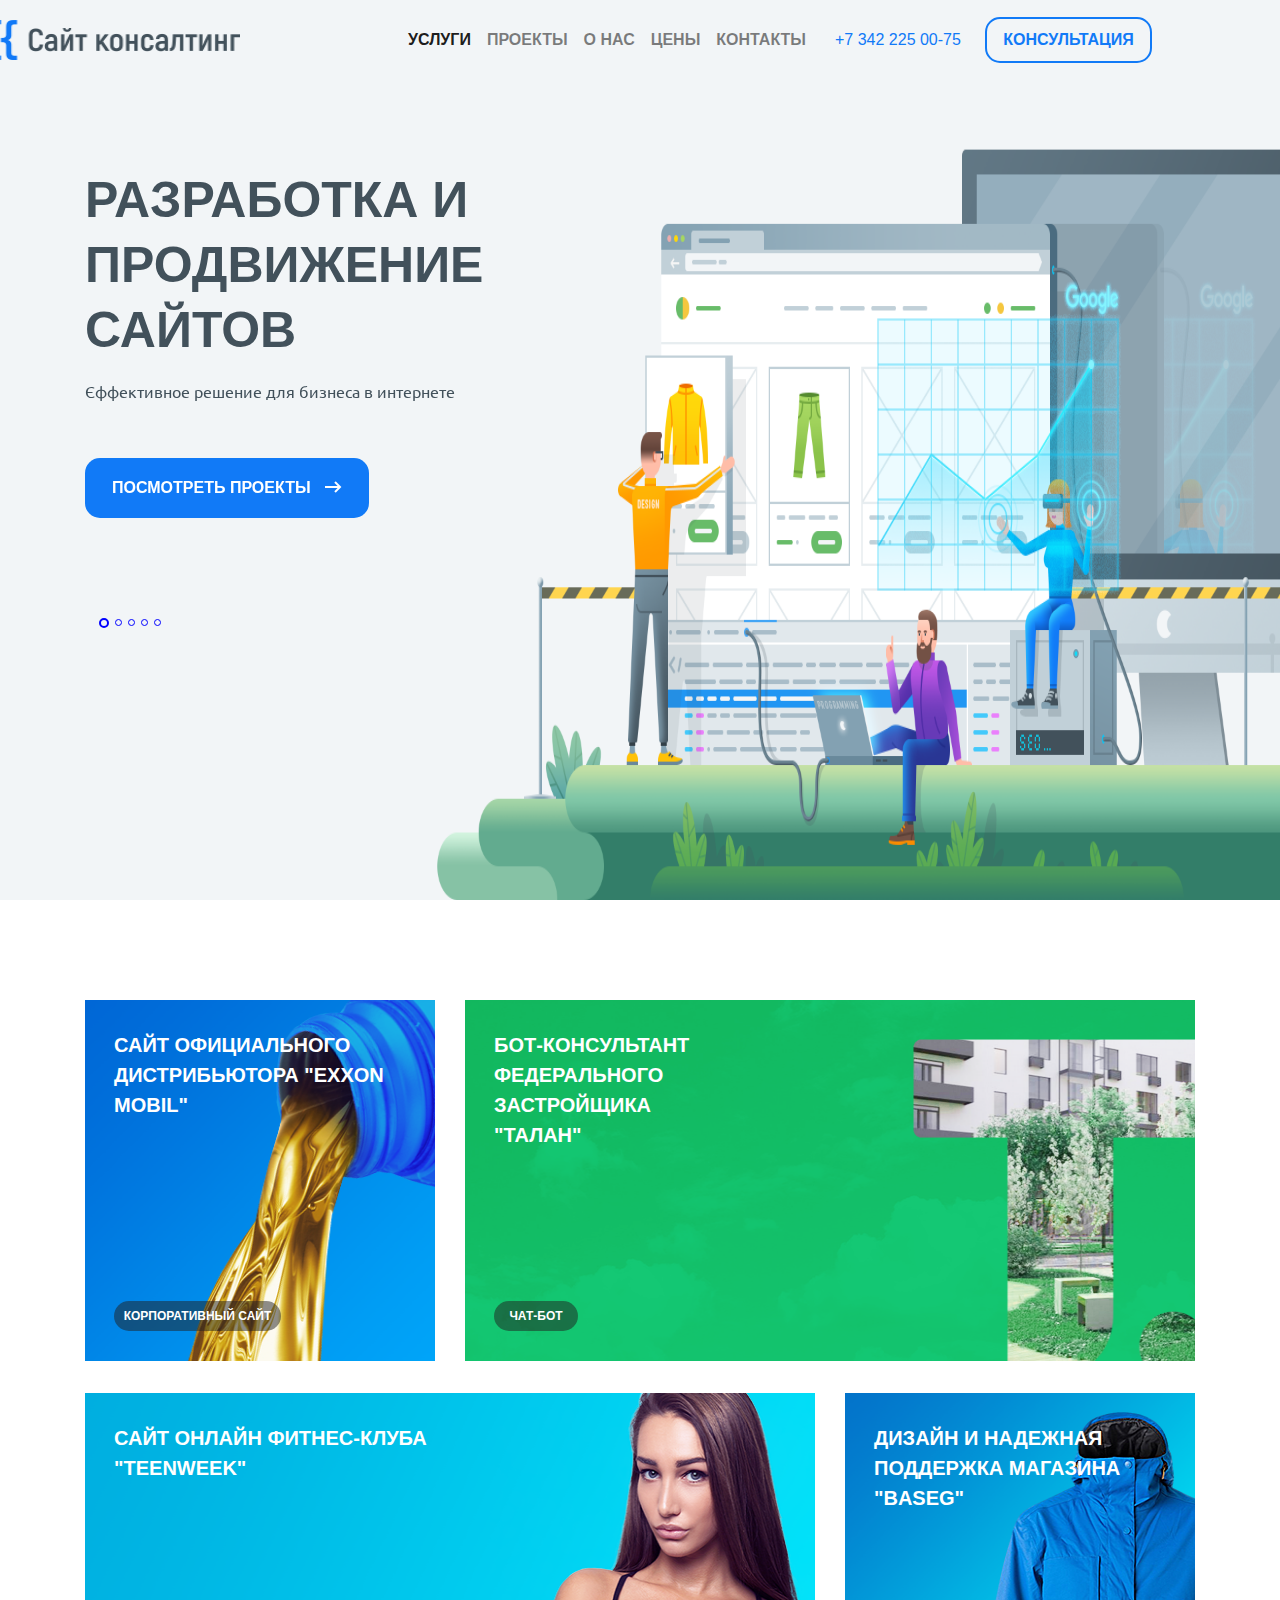
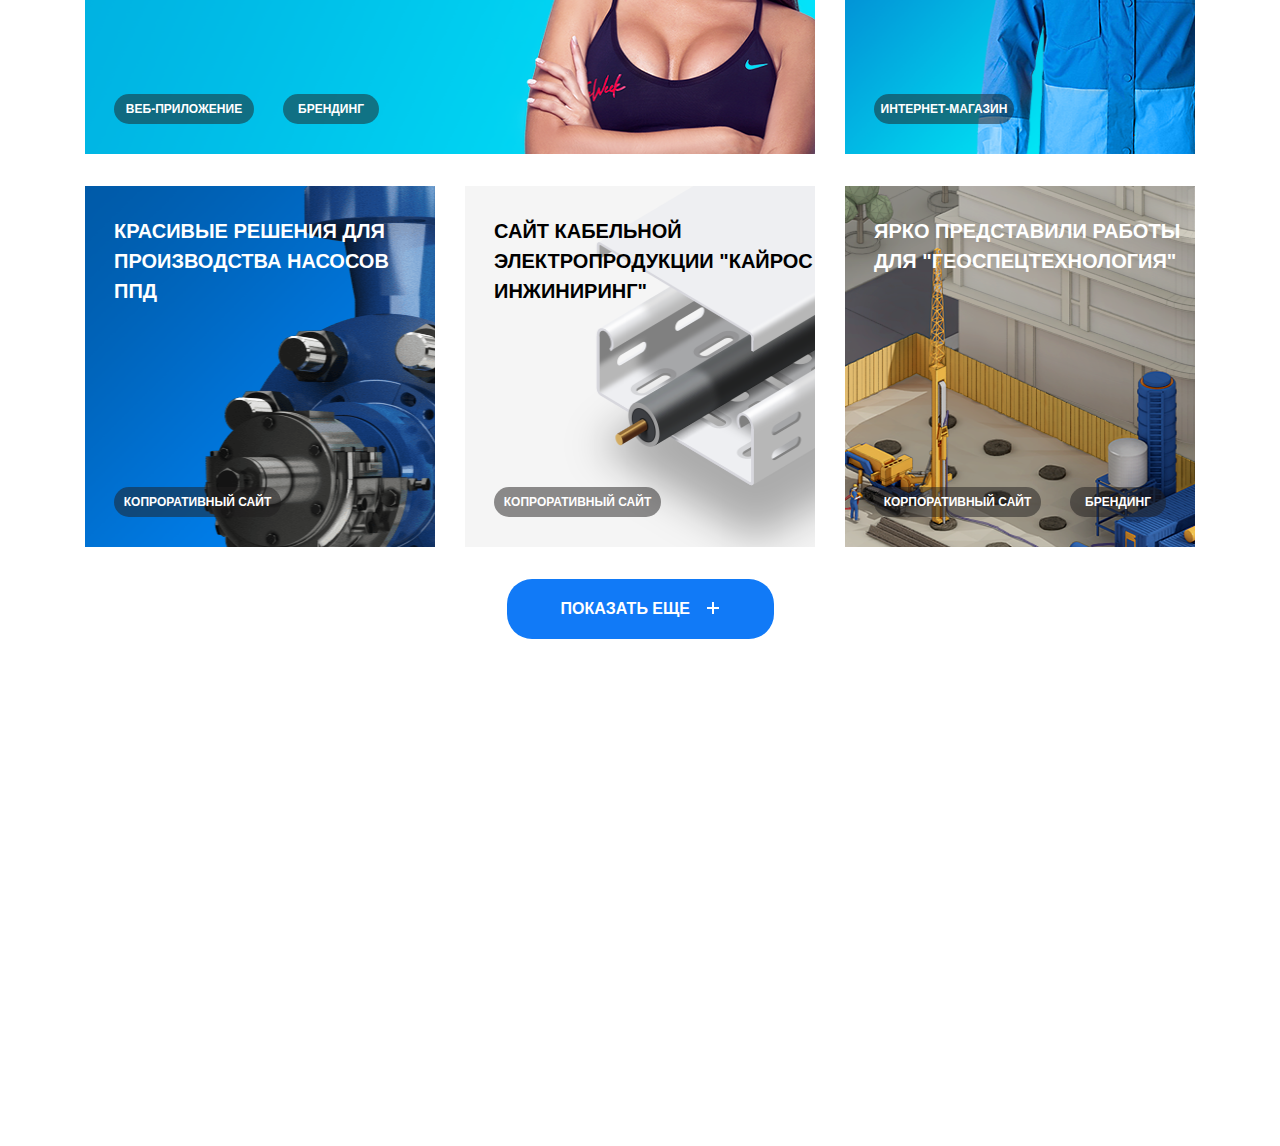
<file: Consulting/index.html>
<!doctype html>
<html lang="en">
<head>
    <meta charset="UTF-8">
    <meta name="viewport"
          content="width=device-width, user-scalable=no, initial-scale=1.0, maximum-scale=1.0, minimum-scale=1.0">
    <meta http-equiv="X-UA-Compatible" content="ie=edge">

    <link rel="stylesheet" href="css/bootstrap.min.css">
    <link href="https://fonts.googleapis.com/css?family=Ubuntu" rel="stylesheet">

    <link rel="stylesheet" href="css/main.css">
    <title>Document</title>
</head>
<body>
    <div class="header">
        <div class="container">
            <div class="row d-flex align-items-center firstly">
                    <img class="logo col-lg-3 " src="img/logo.png" alt="Logo">
                    <nav class="navbar navbar-expand-lg navbar-light col-lg-5 ml-auto">
                        <button class="navbar-toggler" type="button" data-toggle="collapse" data-target="#navbarSupportedContent" aria-controls="navbarSupportedContent" aria-expanded="false" aria-label="Toggle navigation">
                            <span class="navbar-toggler-icon"></span>
                        </button>
                        <div class="collapse navbar-collapse justify-content-end" id="navbarSupportedContent">
                            <ul class="navbar-nav">
                                <li class="nav-item active">
                                    <a href="#" class="nav-link">Услуги</a>
                                </li>
                                <li class="nav-item">
                                    <a href="#" class="nav-link">Проекты</a>
                                </li>
                                <li class="nav-item">
                                    <a href="#" class="nav-link">О нас</a>
                                </li>
                                <li class="nav-item">
                                    <a href="#" class="nav-link">Цены</a>
                                </li>
                                <li class="nav-item">
                                    <a href="#" class="nav-link">Контакты</a>
                                </li>
                            </ul>
                        </div>
                    </nav>
                    <p class="number col-lg-2">+7 342 225 00-75</p>
                    <div class="col-lg-2">
                            <button type="submit" class="button-one" data-toggle="modal" data-target="#exampleModal">Консультация</button>
                        <div class="modal fade" id="exampleModal" tabindex="-1" role="dialog" aria-labelledby="exampleModal" aria-hidden="true">
                            <div class="modal-dialog modal-dialog-centered" role="document">
                                <div class="modal-content">
                                    <div class="modal-header">
                                        <h5 class="modal-title" id="#exampleModalLable">Консультация</h5>
                                        <button class="close" type="button" data-dismiss="modal" aria-label="Close">
                                            <span aria-hidden="true">&times;</span>
                                        </button>
                                    </div>
                                    <div class="modal-body">
                                        <div class="container-fluid">
                                            <form>
                                                <div class="form-group">
                                                    <label for="exampleInputEmail">Email address</label>
                                                    <input type="email" class="form-control" id="exampleInputEmail" aria-describedby="emailHelp" placeholder="Enter email" required>
                                                    <small class="form-text text-muted" id="emailHelp">We'll never share your email with anyone else.</small>
                                                </div>
                                                <div class="form-group">
                                                    <div class="form-group">
                                                        <label for="exampleInputPassword">Enter your password</label>
                                                        <input type="password" class="form-control" id="exampleInputPassword" aria-describedby="passHelp" placeholder="Password" required>
                                                        <small class="form-text text-muted" id="passHelp">Пароль должен содержать 6 символов</small>
                                                    </div>
                                                </div>
                                                <div class="form-group form-check">
                                                    <input type="checkbox" class="form-check-input" id="exampleCheck">
                                                    <label for="exampleCheck" class="form-check-label">Запомнить меня</label>
                                                </div>
                                                <button class="btn btn-primary" type="submit">Submit</button>
                                            </form>
                                        </div>
                                    </div>

                                </div>
                            </div>
                        </div>
                    </div>
            </div>
        </div>
        <div class="container">
            <div class="row d-flex">
                <div class="col-lg-6 slider">
                    <div id="carouselExampleIndicators" class="carousel slide" data-ride="carousel">
                        <ol class="carousel-indicators switch">
                            <li data-target="#carouselExampleIndicators" data-slide-to="0" class="active man-one"></li>
                            <li data-target="#carouselExampleIndicators" data-slide-to="1" class="man-two"></li>
                            <li data-target="#carouselExampleIndicators" data-slide-to="2" class="man-three"></li>
                            <li data-target="#carouselExampleIndicators" data-slide-to="3" class="man-four"></li>
                            <li data-target="#carouselExampleIndicators" data-slide-to="4" class="man-five"></li>
                        </ol>
                        <div class="carousel-inner">
                            <div class="carousel-item active">
                                <div class="block1 d-flex flex-column ">
                                    <p class="title">Разработка и продвижение сайтов</p>
                                    <p class="caption">Єффективное решение для бизнеса в интернете</p>
                                    <form action="https://getbootstrap.com">
                                        <button type="button" class="button-two">Посмотреть проекты <img class="button-img" src="img/arrow.png"
                                                                                                         alt=""></button>
                                    </form>
                                </div>
                            </div>
                            <div class="carousel-item">
                                <div class="block1 d-flex flex-column ">
                                    <p class="title">Разработка и продвижение сайтов</p>
                                    <p class="caption">Єффективное решение для бизнеса в интернете</p>
                                    <form action="https://getbootstrap.com">
                                        <button type="button" class="button-two">Посмотреть проекты <img class="button-img" src="img/arrow.png"
                                                                                                         alt=""></button>
                                    </form>
                                </div>
                            </div>
                            <div class="carousel-item">
                                <div class="block1 d-flex flex-column ">
                                    <p class="title">Разработка и продвижение сайтов</p>
                                    <p class="caption">Єффективное решение для бизнеса в интернете</p>
                                    <form action="https://getbootstrap.com">
                                        <button type="button" class="button-two">Посмотреть проекты <img class="button-img" src="img/arrow.png"
                                                                                                         alt=""></button>
                                    </form>
                                </div>
                            </div>
                            <div class="carousel-item">
                                <div class="block1 d-flex flex-column ">
                                    <p class="title">Разработка и продвижение сайтов</p>
                                    <p class="caption">Єффективное решение для бизнеса в интернете</p>
                                    <form action="https://getbootstrap.com">
                                        <button type="button" class="button-two">Посмотреть проекты <img class="button-img" src="img/arrow.png"
                                                                                                         alt=""></button>
                                    </form>
                                </div>
                            </div>
                            <div class="carousel-item">
                                <div class="block1 d-flex flex-column ">
                                    <p class="title">Разработка и продвижение сайтов</p>
                                    <p class="caption">Єффективное решение для бизнеса в интернете</p>
                                    <form action="https://getbootstrap.com">
                                        <button type="button" class="button-two">Посмотреть проекты <img class="button-img" src="img/arrow.png"
                                                                                                         alt=""></button>
                                    </form>
                                </div>
                            </div>
                        </div>
                    </div>
                </div>
            </div>
        </div>
    </div>
    <div class="main-info">
        <div class="container">
            <div class="row">
                <div class="col-lg-4">
                    <div class="exxon-mobile">
                        <p>Сайт официального дистрибьютора "EXXON MOBIL"</p>
                        <form action="https://www.myscore.com.ua/">
                            <button class="site" type="submit">Корпоративный сайт</button>
                        </form>
                    </div>
                </div>
                <div class="col-lg-8">
                    <div class="talan">
                        <p class="col-lg-4">Бот-консультант федерального застройщика "Талан"</p>
                        <form action="https://www.myscore.com.ua/">
                            <button class="site" type="submit">Чат-бот</button>
                        </form>
                    </div>
                </div>
            </div>
            <div class="row third">
                <div class="col-lg-8">
                    <div class="teenweek">
                        <p class="col-md-7">Сайт онлайн фитнес-клуба "Teenweek"</p>
                        <div class="forms-teemweek">
                            <form action="https://www.myscore.com.ua/">
                                <button class="site1" type="submit">Веб-приложение</button>
                            </form>
                            <form action="https://www.myscore.com.ua/">
                                <button class="site2" type="submit">Брендинг</button>
                            </form>
                        </div>
                    </div>
                </div>
                <div class="col-lg-4">
                    <div class="baseg">
                        <p>Дизайн и надежная поддержка магазина "Baseg"</p>
                        <form action="https://www.myscore.com.ua/">
                            <button class="site" type="submit">Интернет-магазин</button>
                        </form>
                    </div>

                </div>

            </div>
            <div class="row four">
                <div class="col-lg-4">
                    <div class="ppd">
                        <p>Красивые решения для производства насосов ппд</p>
                        <form action="https://www.myscore.com.ua/">
                            <button class="site" type="submit">Копроративный сайт</button>
                        </form>
                    </div>
                </div>
                <div class="col-lg-4">
                    <div class="kayros">
                        <p>Сайт кабельной электропродукции "Кайрос инжиниринг"</p>
                        <form action="https://www.myscore.com.ua/">
                            <button class="site" type="submit">Копроративный сайт</button>
                        </form>
                    </div>
                </div>
                <div class="col-lg-4">
                    <div class="spec">
                        <p>Ярко представили работы для "Геоспецтехнология"</p>
                        <div class="forms-spec">
                            <form action="https://www.myscore.com.ua/">
                                <button class="site1" type="submit">Корпоративный сайт</button>
                            </form>
                            <form action="https://www.myscore.com.ua/">
                                <button class="site2" type="submit">Брендинг</button>
                            </form>
                        </div>
                    </div>

                </div>
            </div>
        </div>
    </div>
    <div class="footer">
        <div class="container">
            <div class="row d-flex justify-content-center">
                <button class="site" type="submit" data-toggle="modal" data-target="#exampleModal1">Показать еще <img class="footer-photo" src="img/plus.png" alt=""></button>
            </div>
            <div class="modal fade" id="exampleModal1" tabindex="-1" role="dialog" aria-labelledby="exampleModal" aria-hidden="true">
                <div class="modal-dialog" role="document">
                    <div class="modal-content">
                        <div class="modal-header">
                            <h5 class="modal-title" id="#exampleModalLable1">Modal title</h5>
                            <button class="close" type="button" data-dismiss="modal" aria-label="Close">
                                <span aria-hidden="true">&times;</span>
                            </button>
                        </div>
                        <div class="modal-body">
                            <p>Hello World</p>
                        </div>
                        <div class="modal-footer">
                            <button class="btn btn-secondary" data-dismiss="modal">Close</button>
                            <button class="btn btn-primary">Save</button>
                        </div>
                    </div>
                </div>
            </div>
            <div class="d-flex flex-nowrap  justify-content-center">
                <div class="embed-responsive embed-responsive-16by9 col-3 m-5">
                    <iframe src="https://www.youtube.com/embed/r4zG0zHvNY8" class="embed-responsive-item" allowfullscreen></iframe>
                </div>
            </div>
        </div>
    </div>

            <script src="https://code.jquery.com/jquery-3.3.1.slim.min.js" integrity="sha384-q8i/X+965DzO0rT7abK41JStQIAqVgRVzpbzo5smXKp4YfRvH+8abtTE1Pi6jizo" crossorigin="anonymous"></script>
            <script src="https://cdnjs.cloudflare.com/ajax/libs/popper.js/1.14.3/umd/popper.min.js" integrity="sha384-ZMP7rVo3mIykV+2+9J3UJ46jBk0WLaUAdn689aCwoqbBJiSnjAK/l8WvCWPIPm49" crossorigin="anonymous"></script>
            <script src="https://stackpath.bootstrapcdn.com/bootstrap/4.1.3/js/bootstrap.min.js" integrity="sha384-ChfqqxuZUCnJSK3+MXmPNIyE6ZbWh2IMqE241rYiqJxyMiZ6OW/JmZQ5stwEULTy" crossorigin="anonymous"></script>
</body>
</html>
</file>
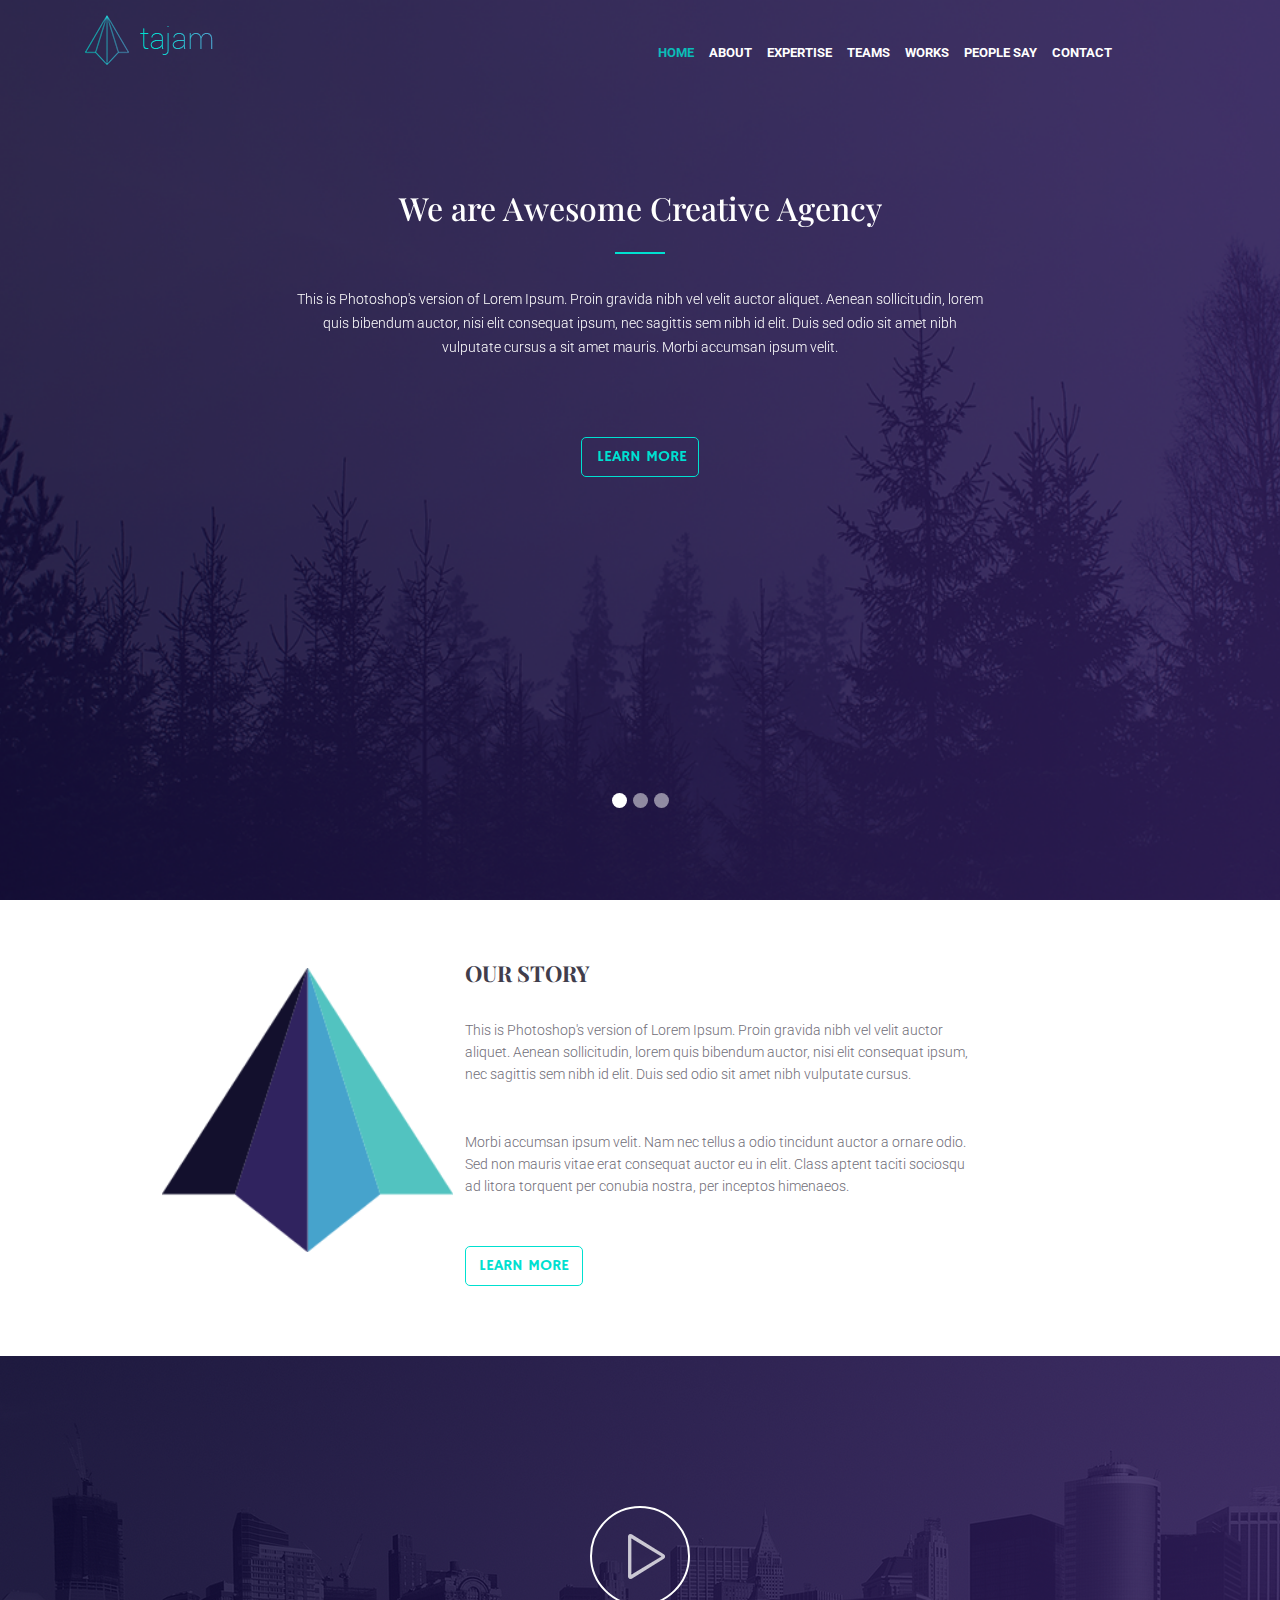
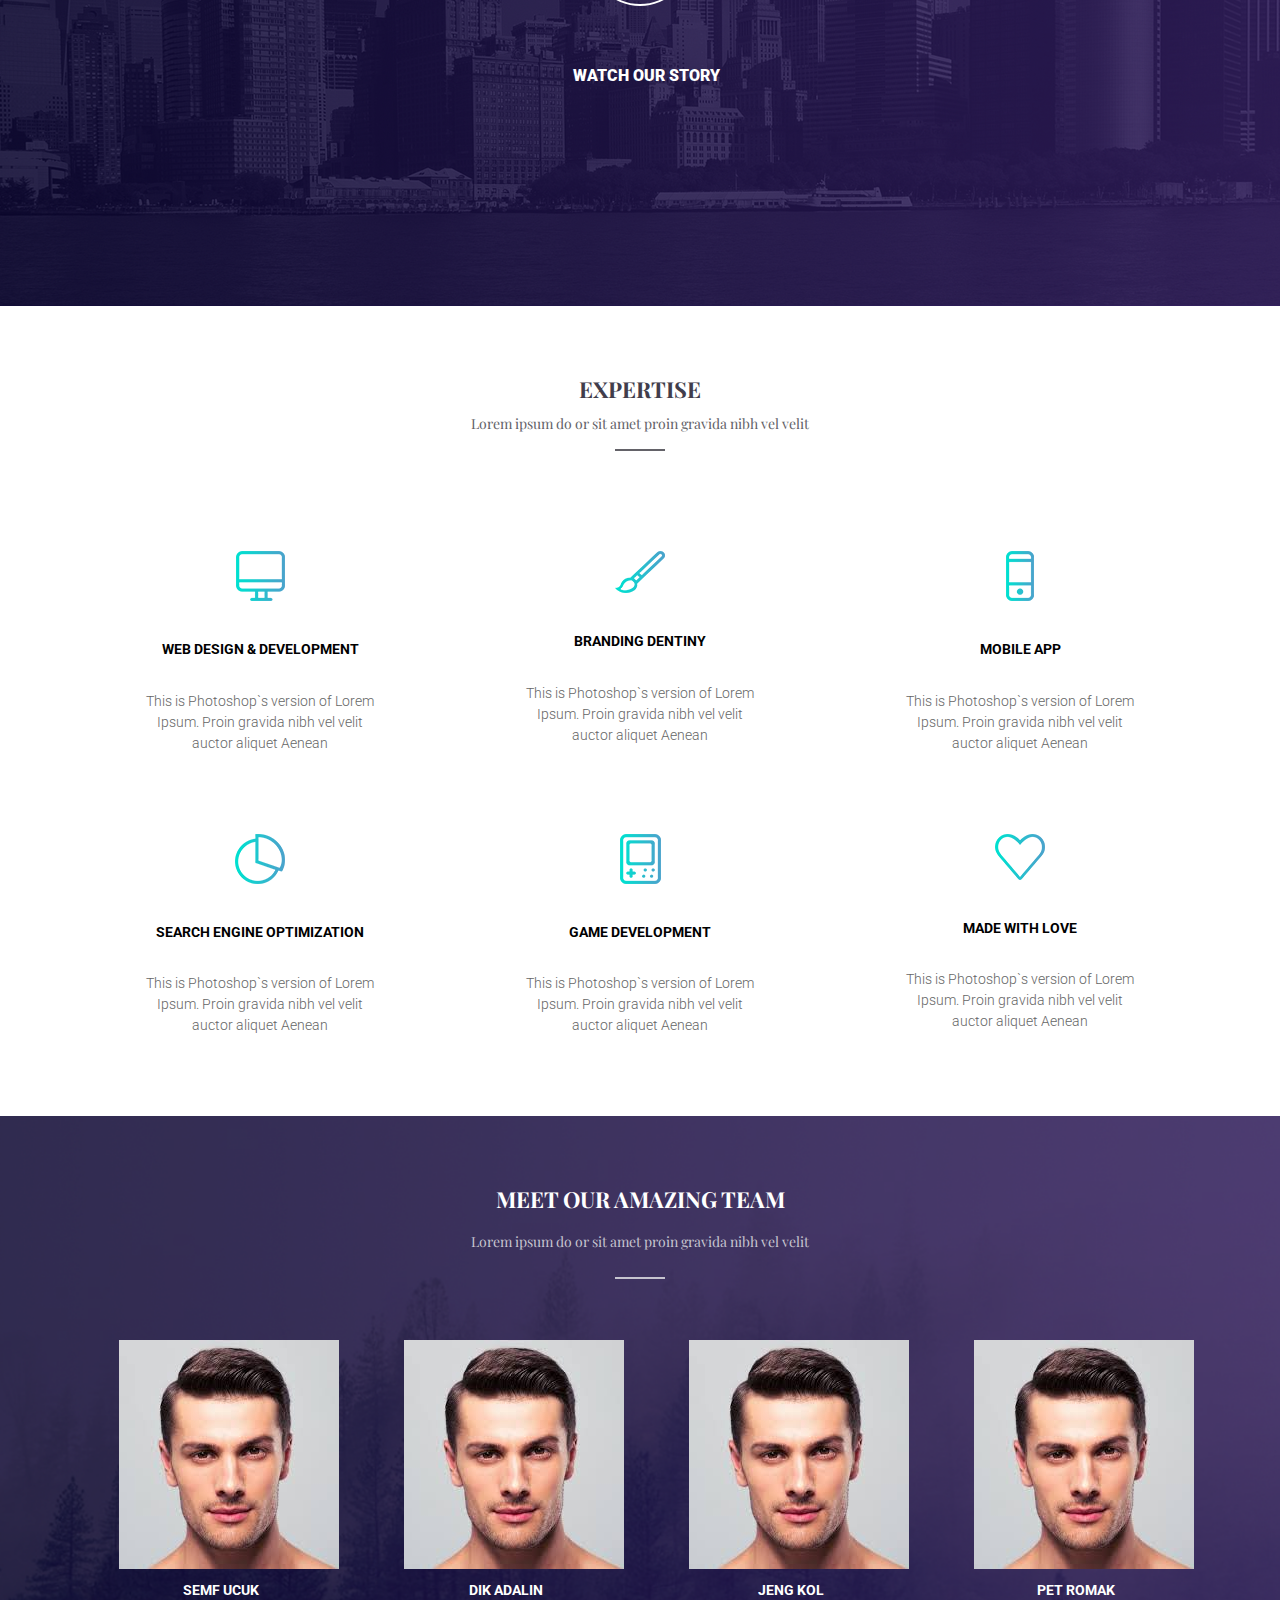
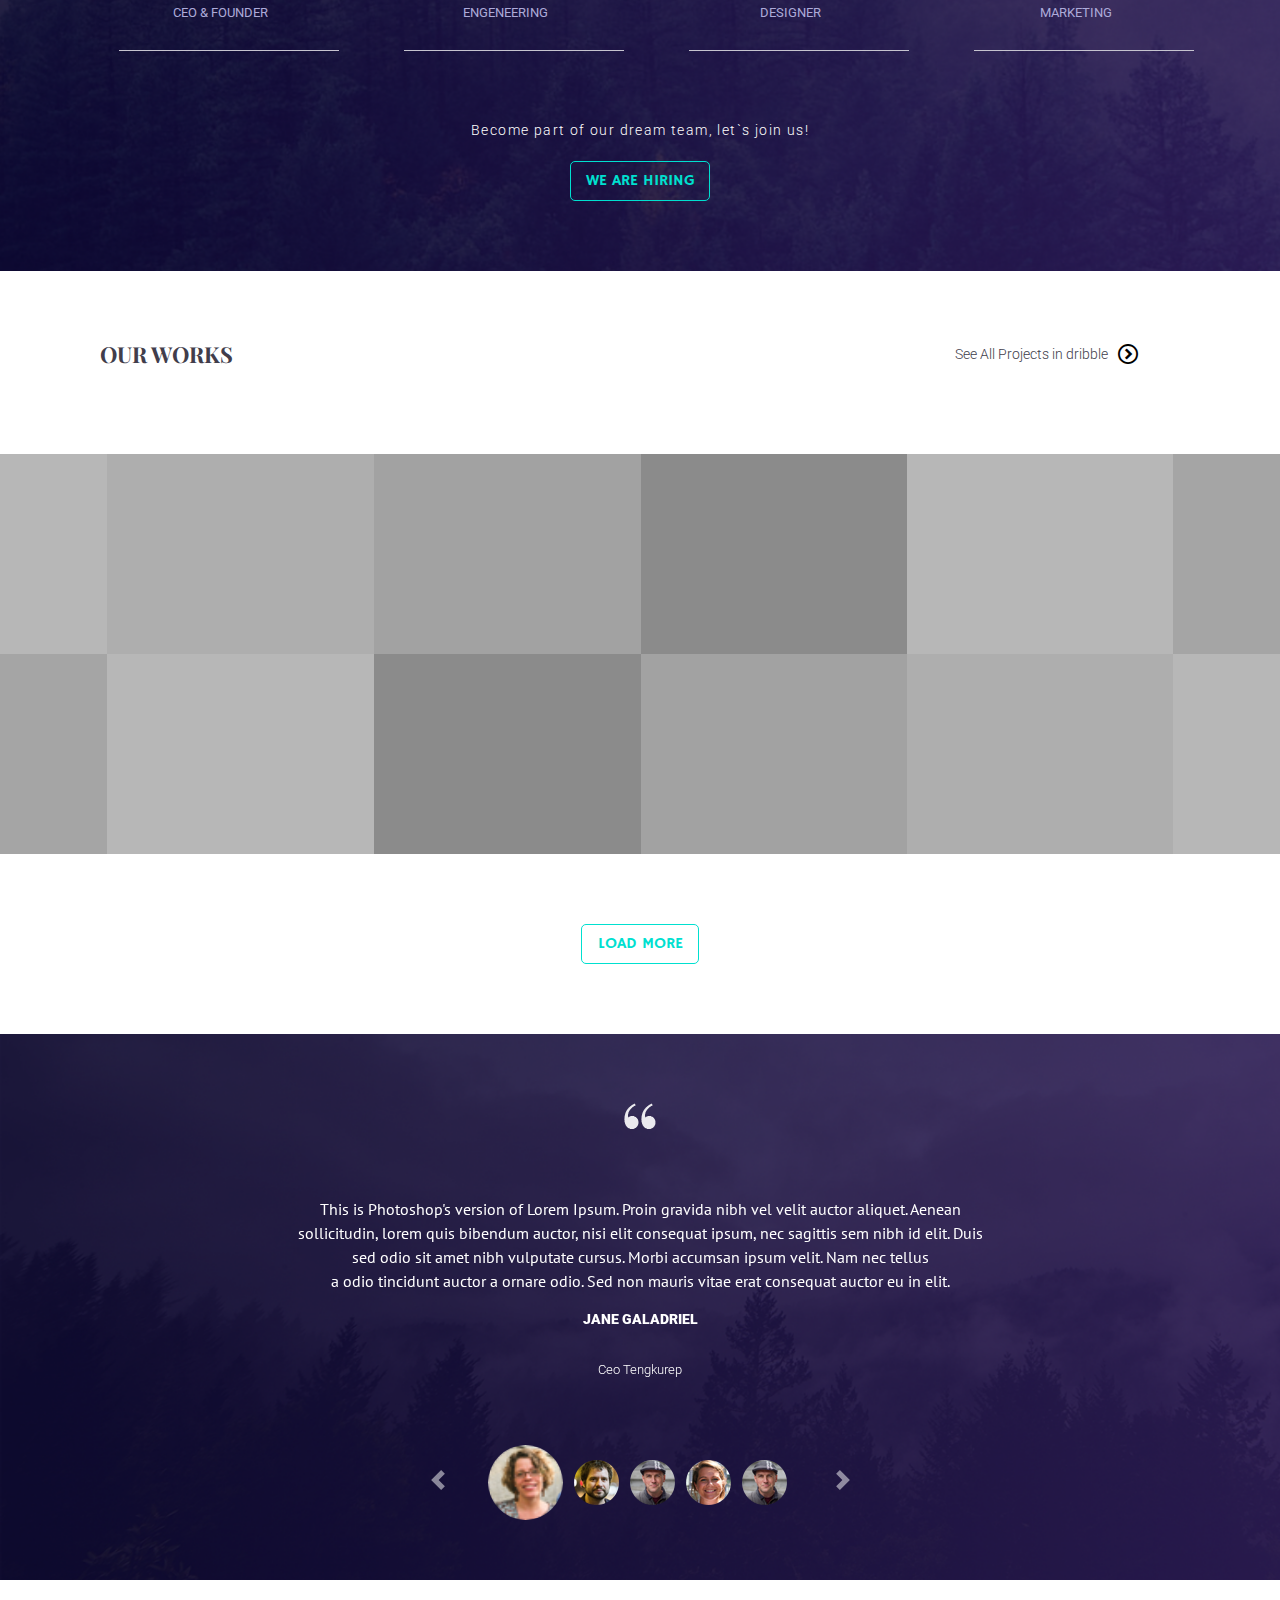
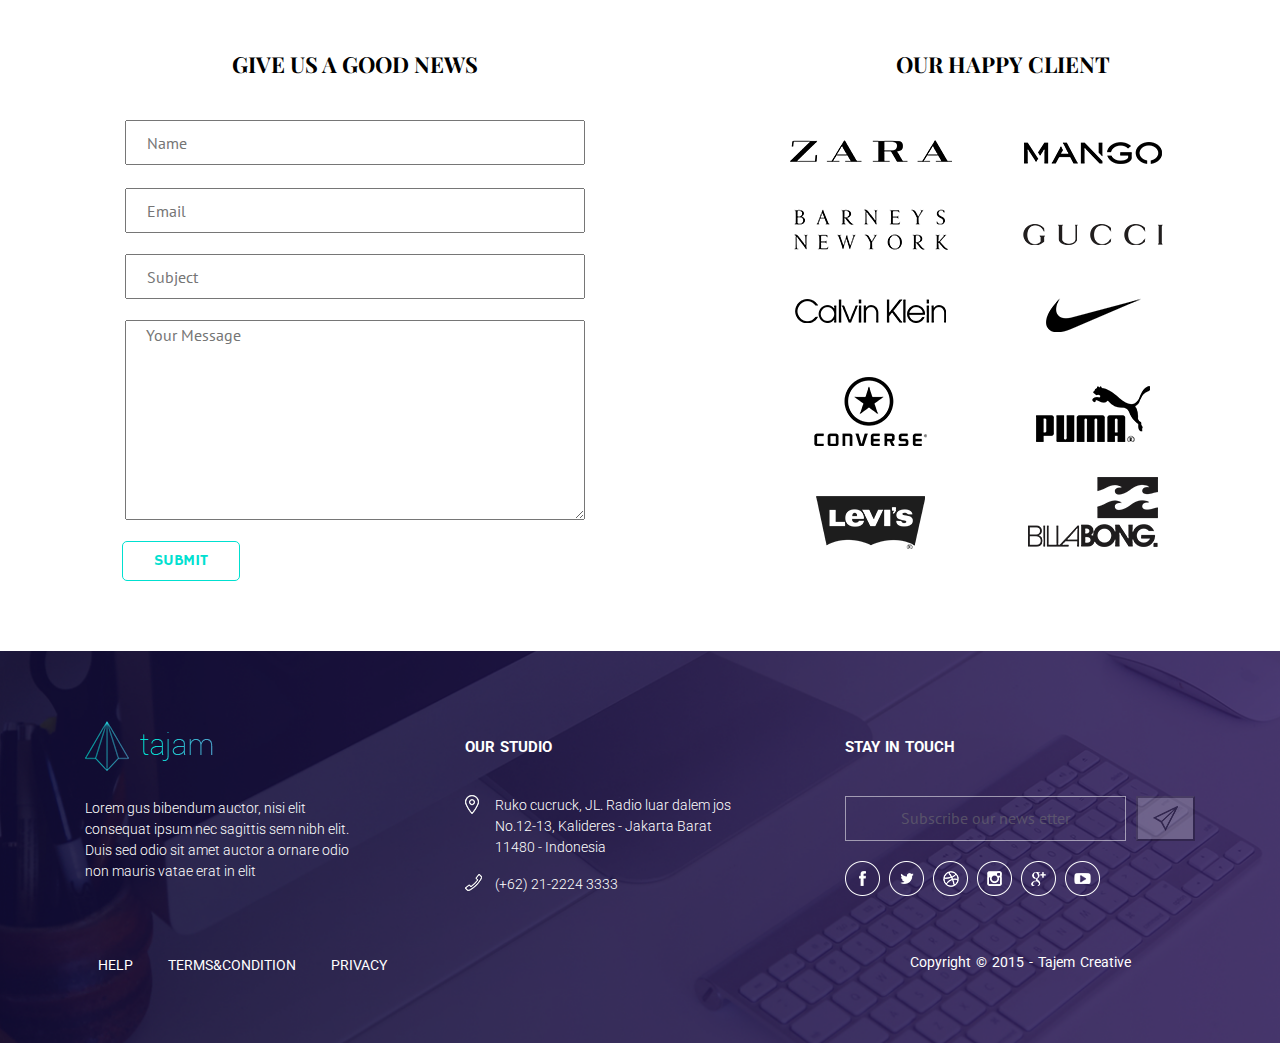
<file: Tajam/index.html>
<!doctype html>
<html lang="en">
<head>
    <meta charset="UTF-8">
    <meta name="viewport"
          content="width=device-width, user-scalable=no, initial-scale=1.0, maximum-scale=1.0, minimum-scale=1.0">
    <meta http-equiv="X-UA-Compatible" content="ie=edge">

    <link rel="stylesheet" href="css/bootstrap.min.css">
    <link href="https://fonts.googleapis.com/css?family=PT+Sans:400,700" rel="stylesheet">
    <link href="https://fonts.googleapis.com/css?family=Roboto:300,400,700,900" rel="stylesheet">
    <link href="https://fonts.googleapis.com/css?family=Playfair+Display:400,700,900" rel="stylesheet">
    <link href="https://fonts.googleapis.com/css?family=Hammersmith+One" rel="stylesheet">


    <link rel="stylesheet" href="css/main.css">
    <link rel="stylesheet" href="icons/styleicon.css">
    <title>Document</title>
</head>

<body>
    <div class="wrapper__home">

        <header class="header">

            <div class="container">
                <div class="row">

                    <div class="col-lg-1 d-flex align-items-center ">
                        <img class="logo" src="img/logo.png" alt="">

                    </div>


                    <div class="col-lg-7 ml-auto">
                        <ul class="menu d-flex justify-content-center">
                            <li class="menu__item">
                                <a class="a_home" href="">Home</a>
                            </li>
                            <li class="menu__item">
                                <a href="">About</a>
                            </li>
                            <li class="menu__item">
                                <a href="">Expertise</a>
                            </li>
                            <li class="menu__item">
                                <a href="">Teams</a>
                            </li>
                            <li class="menu__item">
                                <a href="">Works</a>
                            </li>
                            <li class="menu__item">
                                <a href="">People say</a>
                            </li>
                            <li class="menu__item">
                                <a href="">Contact</a>
                            </li>
                        </ul>
                    </div>

                </div>
            </div>
        </header>
        <div class="section2">
                <div class="container">
                    <div class="row">
                        <div class="col-lg-12">


                            <div id="carouselExampleIndicators1" class="carousel slide" data-ride="carousel">
                                <ol class="carousel-indicators">
                                    <li data-target="#carouselExampleIndicators1" data-slide-to="0" class="active"></li>
                                    <li data-target="#carouselExampleIndicators1" data-slide-to="1"></li>
                                    <li data-target="#carouselExampleIndicators1" data-slide-to="2"></li>
                                </ol>
                                <div class="carousel-inner">
                                    <div class="carousel-item active">
                                        <div class="position">
                                            <h2>We are Awesome Creative Agency</h2>
                                        </div>
                                        <p>This is Photoshop's version  of Lorem Ipsum. Proin gravida nibh vel velit auctor aliquet. Aenean sollicitudin, lorem
                                            <br> quis bibendum auctor, nisi elit consequat ipsum, nec sagittis sem nibh id elit. Duis sed odio sit amet nibh
                                            <br> vulputate cursus a sit amet mauris. Morbi accumsan ipsum velit.</p>
                                        <input class="input_first col-lg-2 align-self-auto" type="button" value="Learn More">
                                    </div>
                                    <div class="carousel-item">
                                        <div class="position">
                                            <h2>We are Awesome Creative Agency</h2>
                                        </div>
                                        <p>This is Photoshop's version  of Lorem Ipsum. Proin gravida nibh vel velit auctor aliquet. Aenean sollicitudin, lorem
                                            <br> quis bibendum auctor, nisi elit consequat ipsum, nec sagittis sem nibh id elit. Duis sed odio sit amet nibh
                                            <br> vulputate cursus a sit amet mauris. Morbi accumsan ipsum velit.</p>
                                        <input class="input_first" type="button" value="Learn More">
                                    </div>
                                    <div class="carousel-item">
                                        <div class="position">
                                            <h2>We are Awesome Creative Agency</h2>
                                        </div>
                                        <p>This is Photoshop's version  of Lorem Ipsum. Proin gravida nibh vel velit auctor aliquet. Aenean sollicitudin, lorem
                                            <br> quis bibendum auctor, nisi elit consequat ipsum, nec sagittis sem nibh id elit. Duis sed odio sit amet nibh
                                            <br> vulputate cursus a sit amet mauris. Morbi accumsan ipsum velit.</p>
                                        <input class="input_first" type="button" value="Learn More">
                                    </div>
                                </div>
                           </div>
                        </div>
                    </div>
                </div>
        </div>
    </div>

    <div class="section3">
        <div class="container">
            <div class="row">
                <div class="col-lg-3 offset-1 col-md-12 col-sm-12 d-flex justify-content-md-center justify-content-sm-center ">
                    <img class="first_img" src="img/3.png" alt="">
                </div>
                <div class="col-lg-7">
                    <h3>Our story</h3>
                    <p>
                        This is Photoshop's version  of Lorem Ipsum. Proin gravida nibh vel velit auctor <br> aliquet. Aenean sollicitudin, lorem quis bibendum auctor, nisi elit consequat ipsum,
                        <br> nec sagittis sem nibh id elit. Duis sed odio sit amet nibh vulputate cursus.</p>
                    <p>
                        Morbi accumsan ipsum velit. Nam nec tellus a odio tincidunt auctor a ornare odio. <br> Sed non  mauris vitae erat consequat auctor eu in elit. Class aptent taciti sociosqu
                        <br> ad litora torquent per conubia nostra, per inceptos himenaeos.</p>
                    <input class="input_first" type="button" value="Learn More">
                </div>
            </div>
        </div>
    </div>

    <div class="section4">
        <div class="container">
            <div class="row">
                <div class="col-lg-12">
                    <div class="content d-flex flex-column align-items-center">
                        <button class="button1" type="submit"></button>
                        <h6 class="article_one">Watch our story</h6>
                    </div>
                </div>
            </div>
        </div>
    </div>

    <div class="section5">
        <div class="container">
                <div class="row">
                    <div class="col-lg-12 d-flex flex-column align-items-center">
                        <h3 class="title">Expertise</h3>
                        <p class="content">Lorem ipsum do or sit amet proin gravida nibh vel velit</p>
                    </div>
                </div>
                <div class="row">
                    <div class="col-lg-4 d-flex flex-column align-items-center justify-content-around">
                        <img class="icons" src="img/tv.png" alt="">
                        <h3 class="icons_title">Web design & development</h3>
                        <p class="icons_content">This is Photoshop`s version of Lorem<br>
                        Ipsum. Proin gravida nibh vel velit <br> auctor aliquet Aenean</p>
                    </div>
                    <div class="col-lg-4 d-flex flex-column align-items-center">
                        <img class="icons edit" src="img/brush.png" alt="">
                        <h3 class="icons_title">Branding dentiny</h3>
                        <p class="icons_content">This is Photoshop`s version of Lorem<br>
                            Ipsum. Proin gravida nibh vel velit <br> auctor aliquet Aenean</p>
                    </div>
                    <div class="col-lg-4 d-flex flex-column align-items-center">
                            <img class="icons" src="img/mobile.png" alt="">
                            <h3 class="icons_title">Mobile app</h3>
                            <p class="icons_content">This is Photoshop`s version of Lorem<br>
                                Ipsum. Proin gravida nibh vel velit <br> auctor aliquet Aenean</p>
                    </div>
                    <div class="col-lg-4 d-flex flex-column align-items-center">
                        <img class="icons" src="img/circular.png" alt="">
                        <h5 class="icons_title">Search engine optimization</h5>
                        <p class="icons_content">This is Photoshop`s version of Lorem<br>
                            Ipsum. Proin gravida nibh vel velit <br> auctor aliquet Aenean</p>
                    </div>
                    <div class="col-lg-4 d-flex flex-column align-items-center">
                        <img class="icons" src="img/games.png" alt="">
                        <h3 class="icons_title">Game development</h3>
                        <p class="icons_content">This is Photoshop`s version of Lorem<br>
                            Ipsum. Proin gravida nibh vel velit <br> auctor aliquet Aenean</p>
                    </div>
                    <div class="col-lg-4 d-flex flex-column align-items-center">
                        <img class="icons" src="img/heart.png" alt="">
                        <h3 class="icons_title">Made with love</h3>
                        <p class="icons_content">This is Photoshop`s version of Lorem<br>
                            Ipsum. Proin gravida nibh vel velit <br> auctor aliquet Aenean</p>
                    </div>
                </div>

        </div>
    </div>

    <div class="section6">
        <div class="container">
            <div class="row">
                <div class="col-lg-12 d-flex flex-column align-items-center">
                    <h3 class="title">Meet our amazing team</h3>
                    <p class="text">Lorem ipsum do or sit amet proin gravida nibh vel velit</p>
                </div>
            </div>
            <div class="row">
                <div class="col-lg-3 col-md-12 col-sm-12 d-flex flex-column align-items-sm-center">
                    <div class="photo">
                        <img src="img/photo1.jpeg" alt="">
                    </div>
                    <div class="profession">
                        <p class="first">semf ucuk</p>
                        <p class="second">Ceo & Founder</p>
                    </div>
                </div>
                <div class="col-lg-3 col-md-12 col-sm-12 d-flex flex-column align-items-sm-center">
                    <div class="photo">
                        <img src="img/photo1.jpeg" alt="">
                    </div>
                    <div class="profession">
                        <p class="first">Dik Adalin</p>
                        <p class="second">Engeneering</p>
                    </div>
                </div>
                <div class="col-lg-3 col-md-12 col-sm-12 d-flex flex-column align-items-sm-center">
                    <div class="photo">
                        <img src="img/photo1.jpeg" alt="">
                    </div>
                    <div class="profession">
                        <p class="first">Jeng Kol</p>
                        <p class="second">Designer</p>
                    </div>
                </div>
                <div class="col-lg-3 col-md-12 col-sm-12 d-flex flex-column align-items-sm-center">
                    <div class="photo">
                        <img src="img/photo1.jpeg" alt="">
                    </div>
                    <div class="profession">
                        <p class="first">Pet Romak</p>
                        <p class="second">Marketing</p>
                    </div>
                </div>
            </div>
            <div class="row">
                <div class="col-lg-12 d-flex flex-column align-items-center">
                    <p class="third">Become part of our dream team, let`s join us!</p>
                    <input class="input_first" type="button" value="We are hiring">
                </div>
            </div>
        </div>
    </div>

    <div class="section7">
        <div class="container">
            <div class="row">
                <div class="col-lg-2">
                    <h2 class="title">Our works</h2>
                </div>
                <div class="col-lg-3 ml-auto d-flex align-items-center">
                    <p class="title_content">See All Projects in dribble</p>
                    <a class="icon" href=""><span class="icon-circle-right"></span></a>

                </div>
            </div>
        </div>
    </div>
    <div class="section7_1">
        <div></div>
    </div>
    <div class="section7_2">
        <div class="container">
            <div class="row">
                <div class="col-lg-12 d-flex justify-content-center">
                    <input class="input_first" type="button" value="Load more">
                </div>
            </div>
        </div>
    </div>

    <div class="section8">
        <div class="container">
            <div class="row">
                <div class="col-lg-12 d-flex flex-column align-items-center slider">
                    <img  class="caption" src="img/caption.png" alt="">
                    <div id="carouselExampleIndicators" class="carousel slide" data-ride="carousel">
                        <ol class="carousel-indicators list align-items-center">
                            <li data-target="#carouselExampleIndicators" data-slide-to="0" class="active man-one"></li>
                            <li data-target="#carouselExampleIndicators" data-slide-to="1" class="man-two"></li>
                            <li data-target="#carouselExampleIndicators" data-slide-to="2" class="man-three"></li>
                            <li data-target="#carouselExampleIndicators" data-slide-to="3" class="man-four"></li>
                            <li data-target="#carouselExampleIndicators" data-slide-to="4" class="man-five"></li>
                        </ol>
                        <div class="carousel-inner">
                            <div class="carousel-item active">
                                <p class="resume">This is Photoshop's version of Lorem Ipsum. Proin gravida nibh vel velit auctor aliquet. Aenean
                                    <br> sollicitudin, lorem quis bibendum auctor, nisi elit consequat ipsum, nec sagittis sem nibh id elit. Duis
                                    <br> sed odio sit amet nibh vulputate cursus. Morbi accumsan ipsum velit. Nam nec tellus
                                    <br> a odio tincidunt auctor a ornare odio. Sed non mauris vitae erat consequat auctor eu in elit.</p>
                                <p class="name">Jane Galadriel</p>
                                <p class="job">Ceo Tengkurep</p>
                            </div>
                            <div class="carousel-item">
                                <p class="resume">This is Photoshop's version of Lorem Ipsum. Proin gravida nibh vel velit auctor aliquet. Aenean
                                    <br> sollicitudin, lorem quis bibendum auctor, nisi elit consequat ipsum, nec sagittis sem nibh id elit. Duis
                                    <br> sed odio sit amet nibh vulputate cursus. Morbi accumsan ipsum velit. Nam nec tellus
                                    <br> a odio tincidunt auctor a ornare odio. Sed non mauris vitae erat consequat auctor eu in elit.</p>
                                <p class="name">Jane Galadriel</p>
                                <p class="job">Ceo Tengkurep</p>
                            </div>
                            <div class="carousel-item">
                                <p class="resume">This is Photoshop's version of Lorem Ipsum. Proin gravida nibh vel velit auctor aliquet. Aenean
                                    <br> sollicitudin, lorem quis bibendum auctor, nisi elit consequat ipsum, nec sagittis sem nibh id elit. Duis
                                    <br> sed odio sit amet nibh vulputate cursus. Morbi accumsan ipsum velit. Nam nec tellus
                                    <br> a odio tincidunt auctor a ornare odio. Sed non mauris vitae erat consequat auctor eu in elit.</p>
                                <p class="name">Jane Galadriel</p>
                                <p class="job">Ceo Tengkurep</p>
                            </div>
                            <div class="carousel-item">
                                <p class="resume">This is Photoshop's version of Lorem Ipsum. Proin gravida nibh vel velit auctor aliquet. Aenean
                                    <br> sollicitudin, lorem quis bibendum auctor, nisi elit consequat ipsum, nec sagittis sem nibh id elit. Duis
                                    <br> sed odio sit amet nibh vulputate cursus. Morbi accumsan ipsum velit. Nam nec tellus
                                    <br> a odio tincidunt auctor a ornare odio. Sed non mauris vitae erat consequat auctor eu in elit.</p>
                                <p class="name">Jane Galadriel</p>
                                <p class="job">Ceo Tengkurep</p>
                            </div>
                            <div class="carousel-item">
                                <p class="resume">This is Photoshop's version of Lorem Ipsum. Proin gravida nibh vel velit auctor aliquet. Aenean
                                    <br> sollicitudin, lorem quis bibendum auctor, nisi elit consequat ipsum, nec sagittis sem nibh id elit. Duis
                                    <br> sed odio sit amet nibh vulputate cursus. Morbi accumsan ipsum velit. Nam nec tellus
                                    <br> a odio tincidunt auctor a ornare odio. Sed non mauris vitae erat consequat auctor eu in elit.</p>
                                <p class="name">Jane Galadriel</p>
                                <p class="job">Ceo Tengkurep</p>
                            </div>
                        </div>
                        <a class="carousel-control-prev align-items-end justify-content-end prev" href="#carouselExampleIndicators" role="button" data-slide="prev">
                            <span class="carousel-control-prev-icon icon-one" aria-hidden="true"></span>
                            <span class="sr-only">Previous</span>
                        </a>
                        <a class="carousel-control-next align-items-end justify-content-start next" href="#carouselExampleIndicators" role="button" data-slide="next">
                            <span class="carousel-control-next-icon icon-two" aria-hidden="true"></span>
                            <span class="sr-only">Next</span>
                        </a>
                    </div>
                </div>
            </div>
        </div>
    </div>

    <div class="section9">
        <div class="container">
            <div class="row">
                    <div class="col-lg-6">
                         <div class="block1">
                                 <h3 class="form-title col-sm-12 col-md-12 d-flex justify-content-sm-center justify-content-md-center">Give us a good news</h3>
                                <form action="#" method="post" class="d-flex flex-column col-md-12 col-sm-12 align-items-sm-center align-items-md-center">
                                    <input type="text" name="name" id="name" placeholder="Name" class="user-name">
                                    <input type="email" class="email" id="email" required placeholder="Email">
                                    <input type="text" class="subject" id="subject" placeholder="Subject">
                                    <textarea name="user-message" id="message" cols="30" rows="10" placeholder="Your Message"></textarea>
                                    <input type="submit" value="Submit" class="input_first align-self-sm-start align-self-md-start">
                                </form>
                         </div>
                    </div>
                    <div class="col-lg-5 offset-lg-1 col-sm-12 col-12">
                            <h3 class="photo-title col-sm-12 col-md-12 d-flex justify-content-sm-center justify-content-md-center">Our happy client</h3>
                        <div class="block2 d-flex justify-content-around align-items-center">
                            <div class="col-lg-3 d-flex flex-column align-items-center">
                                <img class="zara" src="img/zara.png" alt="">
                                <img class="barneys" src="img/barneys.png" alt="">
                                <img class="calvin" src="img/calvin.png" alt="">
                                <img class="converse" src="img/converse.png" alt="">
                                <img class="levi" src="img/levi.png" alt="">
                            </div>
                            <div class="col-lg-2 d-flex flex-column align-items-center">
                                <img class="mango" src="img/mango.png" alt="">
                                <img class="gucci" src="img/gucci.png" alt="">
                                <img class="nike" src="img/nike.png" alt="">
                                <img class="puma" src="img/puma.png" alt="">
                                <img class="billabong" src="img/billabong.png" alt="">
                            </div>
                        </div>
                    </div>
            </div>
        </div>
    </div>

    <div class="footer">
        <div class="container">
            <div class="row">
                <div class="col-lg-4 media-style1">
                    <span><img class="footer-logo" src="img/tajam.png" alt=""></span>
                    <p class="first-content">Lorem gus bibendum auctor, nisi elit <br> consequat ipsum nec sagittis sem nibh elit. <br> Duis sed odio sit amet auctor a ornare odio
                        <br> non mauris vatae erat in elit</p>
                </div>
                <div class="col-lg-4 media-style2">
                    <p class="second-content">Our studio</p>
                    <p class="location">Ruko cucruck, JL. Radio luar dalem jos <br> No.12-13, Kalideres - Jakarta Barat <br> 11480 - Indonesia</p>
                    <p class="number">(+62) 21-2224 3333</p>

                </div>
                <div class="col-lg-4 media-style3">
                    <p class="third-content">Stay in touch</p>
                        <form action="" method="post" class="position-form">
                            <input type="text" placeholder="Subscribe our news etter" class="input-footer" >
                            <button type="submit" class="button-submit">
                                <img class="button-img" src="img/paper.png" alt="">
                            </button>
                        </form>
                    <ul class="links d-flex">
                        <li><a href="#" class="link1"></a></li>
                        <li><a href="#" class="link2"></a></li>
                        <li><a href="#" class="link3"></a></li>
                        <li><a href="#" class="link4"></a></li>
                        <li><a href="#" class="link5"></a></li>
                        <li><a href="#" class="link6"></a></li>
                    </ul>
                </div>
            </div>
            <div class="row">
                <div class="col-lg-4 d-flex mr-auto col-sm-12 justify-content-sm-center col-md-12 justify-content-md-center col1">
                        <ul class="help d-flex">
                            <li><a href="#">Help</a></li>
                            <li><a href="#">Terms&Condition</a></li>
                            <li><a href="#">Privacy</a></li>
                        </ul>
                </div>
                <div class="col-lg-4 ml-auto">
                    <p class="copyright">Copyright &#169 2015 - Tajem Creative</p>
                </div>

            </div>
        </div>
    </div>



    <script src="https://code.jquery.com/jquery-3.3.1.slim.min.js" integrity="sha384-q8i/X+965DzO0rT7abK41JStQIAqVgRVzpbzo5smXKp4YfRvH+8abtTE1Pi6jizo" crossorigin="anonymous"></script>
    <script src="https://cdnjs.cloudflare.com/ajax/libs/popper.js/1.14.3/umd/popper.min.js" integrity="sha384-ZMP7rVo3mIykV+2+9J3UJ46jBk0WLaUAdn689aCwoqbBJiSnjAK/l8WvCWPIPm49" crossorigin="anonymous"></script>
    <script src="https://stackpath.bootstrapcdn.com/bootstrap/4.1.3/js/bootstrap.min.js" integrity="sha384-ChfqqxuZUCnJSK3+MXmPNIyE6ZbWh2IMqE241rYiqJxyMiZ6OW/JmZQ5stwEULTy" crossorigin="anonymous"></script>
</body>

</html>
</file>
<file: Consulting/css/main.css>
/****Section1****/

.header {
    background: url("../img/Illustration.png") no-repeat center;
    background-size: 100% 100%;
    width: 100%;
    height: 100vh;
}
.header .firstly {
    padding-top: 12px;
}
.header .logo {
    width: 234px;
    height: 40px;
    margin-left: -100px;
}

.header .number {
    margin-bottom: 0;
    font-size: 16px;
    color: rgb(17,122,247);
    text-transform: uppercase;
    font-weight: 500;
    margin-left: -10px;
    margin-right: 10px;
}
.header .nav-item {
    font-size: 16px;
    color: rgb(66,81,91);
    text-transform: uppercase;
    font-weight: bold;
}

.header .button-one {
    font-size: 16px;
    color: rgb(17,122,247);
    text-transform: uppercase;
    font-weight: bold;
    text-align: center;
    width: 167px;
    height: 46px;
    border-radius: 15px;
    border: 2px solid rgb(17,122,247);
    background: transparent;
    cursor: pointer;
    margin-left: -50px;

}
.header .button-one:active, .header .button-one:focus {
    outline: none;
    box-shadow: inset 1px 1px 10px -1px;
}

.header .button-one:hover {
    background-color: #C0BDBD;
    transition: background-color .6s ease-in-out;
}
.header .title {
    font-size: 50px;
    color: rgb(66,81,91);
    font-weight: bold;
    text-transform: uppercase;
    line-height: 1.3;
}
.header .caption {
    font-family: 'Ubuntu', sans-serif;
    font-size: 16px;
    color: rgb(66,81,91);
    margin-bottom: 55px;
}
.header .button-two {
    width: 284px;
    height: 60px;
    background-color: rgb(17,122,247);
    border-radius: 15px;
    cursor: pointer;
    color: white;
    text-align: center;
    text-transform: uppercase;
    font-size: 16px;
    font-weight: bold;
    position: relative;
    border: 0;
}
.header .button-two:active, .header .button-two:focus {
    outline: none;
    box-shadow: inset 1px 1px 10px -1px;
}

.header .button-two:hover {
    background-color: #777272;
    transition: background-color .4s ease-in-out;
}
.header .button-two:active, .header .button-two:focus {
    outline: none;
}
.header .button-img {
    margin-left: 10px;
    margin-bottom: 3px;
}
.header .block1 {
    position: relative;
    height: 520px;
    margin-top: 100px;
}
.header .switch {
    position: absolute;
    bottom: 60px;
    right: 450px;
    margin: 0;
    align-items: center;
}
.header .switch li {
    border-radius: 50%;
    width: 7px;
    height: 7px;
    background: transparent;
    border: 1px solid blue;
}
.header .switch .active {
    width: 10px;
    height: 10px;
    border: 2px solid blue;
    margin-top: 2px;
}


/***Main-info****/

.main-info {
    background-color: #ffffff;
    margin-top: 100px;
}
.main-info .third, .four {
    margin-top: 32px;
}
.main-info .exxon-mobile {
    background: url("../img/exxon.png") no-repeat center;
    background-size: 100% 100%;
    height: 361px;
    display: flex;
    flex-flow: column nowrap;
    justify-content: space-between;
}
.main-info .exxon-mobile p {
    font-size: 20px;
    color: #ffffff;
    text-transform: uppercase;
    font-weight: bold;
    line-height: 1.5;
    padding-top: 30px;
    padding-left: 29px;
}
.main-info .exxon-mobile .site {
    font-size: 12px;
    color: white;
    text-transform: uppercase;
    font-weight: bold;
    background: rgba(31,30,30,0.5);
    border-radius: 15px;
    width: 167px;
    height: 30px;
    border: 0;
    margin-left: 29px;
    margin-bottom: 30px;
    cursor: pointer;
}
.main-info .talan {
    background: url("../img/talan.png") no-repeat center;
    height: 361px;
    background-size: 100% 100%;
    display: flex;
    flex-flow: column nowrap;
    justify-content: space-between;
}
.main-info .talan p {
    font-size: 20px;
    color: #ffffff;
    text-transform: uppercase;
    font-weight: bold;
    line-height: 1.5;
    padding-top: 30px;
    padding-left: 29px;
}
.main-info .talan .site {
    font-size: 12px;
    color: white;
    text-transform: uppercase;
    font-weight: bold;
    background: rgba(31,30,30,0.5);
    border-radius: 15px;
    width: 84px;
    height: 30px;
    border: 0;
    margin-left: 29px;
    margin-bottom: 30px;
    cursor: pointer;
}
.main-info .teenweek {
    background: url("../img/teenweek.png") no-repeat center;
    height: 361px;
    background-size: 100% 100%;
    display: flex;
    flex-flow: column nowrap;
    justify-content: space-between;
}
.main-info .teenweek p {
    font-size: 20px;
    color: #ffffff;
    text-transform: uppercase;
    font-weight: bold;
    line-height: 1.5;
    padding-top: 30px;
    padding-left: 29px;
}
.main-info .forms-teemweek {
    display: flex;
}
.main-info .teenweek .site1 {
    font-size: 12px;
    color: white;
    text-transform: uppercase;
    font-weight: bold;
    background: rgba(31,30,30,0.5);
    border-radius: 15px;
    width: 140px;
    height: 30px;
    border: 0;
    margin-left: 29px;
    margin-bottom: 30px;
    cursor: pointer;
}
.main-info .teenweek .site2 {
    font-size: 12px;
    color: white;
    text-transform: uppercase;
    font-weight: bold;
    background: rgba(31,30,30,0.5);
    border-radius: 15px;
    width: 96px;
    height: 30px;
    border: 0;
    margin-left: 29px;
    margin-bottom: 30px;
    cursor: pointer;
}
.main-info .baseg {
    background: url("../img/baseg.png") no-repeat center;
    height: 361px;
    background-size: 100% 100%;
    display: flex;
    flex-flow: column nowrap;
    justify-content: space-between;
}
.main-info .baseg p {
    font-size: 20px;
    color: #ffffff;
    text-transform: uppercase;
    font-weight: bold;
    line-height: 1.5;
    padding-top: 30px;
    padding-left: 29px;
}

.main-info .baseg .site {
    font-size: 12px;
    color: white;
    text-transform: uppercase;
    font-weight: bold;
    background: rgba(31,30,30,0.5);
    border-radius: 15px;
    width: 140px;
    height: 30px;
    border: 0;
    margin-left: 29px;
    margin-bottom: 30px;
    cursor: pointer;
}
.main-info .ppd {
    background: url("../img/ppd.png") no-repeat center;
    height: 361px;
    background-size: cover;
    display: flex;
    flex-flow: column nowrap;
    justify-content: space-between;
}
.main-info .ppd p {
    font-size: 20px;
    color: #ffffff;
    text-transform: uppercase;
    font-weight: bold;
    line-height: 1.5;
    padding-top: 30px;
    padding-left: 29px;
}

.main-info .ppd .site {
    font-size: 12px;
    color: white;
    text-transform: uppercase;
    font-weight: bold;
    background: rgba(31,30,30,0.5);
    border-radius: 15px;
    width: 167px;
    height: 30px;
    border: 0;
    margin-left: 29px;
    margin-bottom: 30px;
    cursor: pointer;
}
.main-info .kayros {
    background: url("../img/kayros.png") no-repeat center;
    height: 361px;
    background-size: 100% 100%;
    display: flex;
    flex-flow: column nowrap;
    justify-content: space-between;
}
.main-info .kayros p {
    font-size: 20px;
    color: #000000;
    text-transform: uppercase;
    font-weight: bold;
    line-height: 1.5;
    padding-top: 30px;
    padding-left: 29px;
}

.main-info .kayros .site {
    font-size: 12px;
    color: white;
    text-transform: uppercase;
    font-weight: bold;
    background: rgba(31,30,30,0.5);
    border-radius: 15px;
    width: 167px;
    height: 30px;
    border: 0;
    margin-left: 29px;
    margin-bottom: 30px;
    cursor: pointer;
}
.main-info .spec {
    background: url("../img/spec.png") no-repeat center;
    height: 361px;
    background-size: 100% 100%;
    display: flex;
    flex-flow: column nowrap;
    justify-content: space-between;
}
.main-info .spec p {
    font-size: 20px;
    color: #ffffff;
    text-transform: uppercase;
    font-weight: bold;
    line-height: 1.5;
    padding-top: 30px;
    padding-left: 29px;
}
.main-info .forms-spec {
    display: flex;
}
.main-info .spec .site1 {
    font-size: 12px;
    color: white;
    text-transform: uppercase;
    font-weight: bold;
    background: rgba(31,30,30,0.5);
    border-radius: 15px;
    width: 167px;
    height: 30px;
    border: 0;
    margin-left: 29px;
    margin-bottom: 30px;
    cursor: pointer;
}
.main-info .spec .site2 {
    font-size: 12px;
    color: white;
    text-transform: uppercase;
    font-weight: bold;
    background: rgba(31, 30, 30, 0.5);
    border-radius: 15px;
    width: 96px;
    height: 30px;
    border: 0;
    margin-left: 29px;
    margin-bottom: 30px;
    cursor: pointer;
}
.main-info .site:hover {
    background: #4E4A4A;
    transition: background-color .4s ease-in-out;
}
.main-info .site1:hover {
    background: #4E4A4A;
    transition: background-color .4s ease-in-out;
}
.main-info .site2:hover {
    background: #4E4A4A;
    transition: background-color .4s ease-in-out;
}
.footer .site {
    background-color: rgb(17,122,247);
    border-radius: 25px;
    cursor: pointer;
    color: white;
    text-align: center;
    text-transform: uppercase;
    font-size: 16px;
    font-weight: bold;
    width: 267px;
    height: 60px;
    border: 0;
    margin-top: 32px;
    margin-bottom: 255px;
}
.footer .site:active {
    box-shadow: inset 1px 1px 10px -1px;
}
.footer .site:hover {
    background-color: #909090;
    transition: background-color .4s ease-in-out;
}
.footer .footer-photo {
    margin-left: 13px;
    margin-bottom: 3px;
}
.main-info .site:active, .main-info .site:focus {
    outline: none;
}
.main-info .site1:active, .main-info .site1:focus {
    outline: none;
}
.main-info .site2:active, .main-info .site2:focus {
    outline: none;
}
.footer .site:active, .footer .site:focus {
    outline: none;
}




/***Media queries***/

@media all and (max-width: 991px) {
    .main-info .exxon-mobile, .main-info .teenweek, .main-info .ppd, .main-info .kayros {
        margin-bottom: 32px;
    }
    .header .collapse {
        justify-content: start;

    }
    .header .logo {
        margin-left: 150px;
    }
    .header .button-one {
        margin: 0;
    }
    .header .number {
        margin: 0;
    }


}
</file>
<file: Tajam/css/main.css>
/*****Specification*****/

body {
    font-family: "PT Sans", sans-serif, "Arial";
}

ul, li {
    display: block;
    padding: 0;
    margin: 0;
}




/*****Header*****/


.wrapper__home {
    height: 100vh;
    width: 100%;
    background: url("../img/back1.png") no-repeat center;
    background-size: cover;
}

.wrapper__home .menu a {
    text-decoration: none;
    color: white;
    font-size: 13px;
    text-transform: uppercase;
    font-family: 'Roboto', sans-serif;
    font-weight: bold;
}
.wrapper__home .menu .a_home {
    text-decoration: none;
    color: #0bbcb8;
    font-size: 13px;
    text-transform: uppercase;
    font-family: 'Roboto', sans-serif;
    font-weight: bold;
}
 .wrapper__home ul {
     list-style: none;
 }
 .wrapper__home .menu li {
     padding-left: 15px;
     margin-top: 35px;
     line-height: 33px;
 }
 .wrapper__home .logo {
     margin-top: 10px;
 }

 /***Section2***/

 .wrapper__home .section2 {
    height: 100vh;
     width: 100%;
 }
 .section2 .carousel {
     height: calc(100vh - 255px);
     color: white;
     text-align: center;
     margin-top: 120px;
 }
 .section2 .position {
     text-align: center;
 }
 .section2 .carousel-inner h2 {
     font-size: 32px;
     color: white;
     font-family: 'Playfair Display', serif;
 }
 .section2 .carousel-indicators li {
     border-radius: 50%;
     width: 15px;
     height: 15px;
 }
 .section2 .carousel-inner h2:after {
     content: "";
     height: 0;
     width: 50px;
     border: 1px solid #00e0d0;
     display: block;
     margin: 0 auto;
     margin-top: 25px;
 }

 .section2 .carousel-inner p {
    font-size: 14px;
    line-height: 24px;
    color: white;
    font-family: 'Roboto', sans-serif;
    font-weight: 300;
    padding-top: 25px;
    padding-bottom: 62px;
    text-align: center;
}


 .section2 .input_first {
     text-transform: uppercase;
     width: 118px;
     height: 40px;
     border-radius: 5px;
     color: #00e0d0;
     border: 1px solid #00e0d0;
     background-color: transparent;
     font-family: 'Hammersmith One', sans-serif;
     font-size: 16px;
     cursor: pointer;
 }
.section2 .input_first:active {
    box-shadow: inset 0 0 20px #c1c1c1;
}

 .section2 .carousel-indicators li {
     list-style-type: circle !important;
 }

 /***Screen three***/

.section3 {
    background-color: white;
    width: 100%;
}
.section3 .first_img {
    margin-bottom: 104px;
    margin-top: 68px;
}
.section3 h3 {
    font-family: 'Playfair Display', serif;
    font-size: 22px;
    color: #413d4b;
    padding-top: 60px;
    padding-bottom: 25px;
    font-weight: bold;
    text-transform: uppercase;

}
.section3 p {
    font-family: 'Roboto', sans-serif;
    font-weight: 300;
    line-height: 22px;
    font-size: 14px;
    color: #716e78;
    padding-bottom: 30px;
}
.section3 .input_first {
    text-transform: uppercase;
    width: 118px;
    height: 40px;
    border-radius: 5px;
    color: #00e0d0;
    border: 1px solid #00e0d0;
    background-color: transparent;
    font-family: 'Hammersmith One', sans-serif;
    font-size: 16px;
    margin: 3px 0 70px 0;
    cursor: pointer;
}
.section3 .input_first:active {
    box-shadow: inset 0 0 20px #c1c1c1;
}

/***Screen four***/
.section4 {
    background: url("../img/back3.png") no-repeat center;
    height: 550px;
    width: 100%;
    background-size: cover;
}

.section4 .button1 {
    width: 100px;
    height: 100px;
    border-radius: 50%;
    background-color: transparent;
    cursor: pointer;
    margin-top: 150px;
    position: relative;
    border: 2px solid white;
}

.section4 .button1:active {
    box-shadow: inset 0 0 20px #c1c1c1;
}

.section4 .button1:hover {
    box-shadow: inset 0 0 20px rgba(0,0,0,.8), 2px 0 10px rgba(255,255,255,.6), inset 0 2px 0 rgba(0,0,0,.1);
}

.section4 .button1:after {
    content: url("../img/play.png");
    position: absolute;
    bottom: 19px;
    right: 23px;
    opacity: 0.75;
}

.section4 .article_one {
    color: white;
    font-size: 16px;
    text-transform: uppercase;
    font-family: 'Roboto', sans-serif;
    font-weight: 900;
    padding-top: 60px;
    padding-left: 13px;
}

/***Screen five***/

.section5 {
    background: white;
    width: 100%;
    height: auto;
}
.section5 .title {
    font-family: 'Playfair Display', serif;
    font-size: 22px;
    text-transform: uppercase;
    font-weight: bold;
    color: #413d4b;
    margin-top: 70px;
    margin-bottom: 10px;
}
.section5 .content {
    font-family: 'Playfair Display', serif ;
    color: #636268;
    font-weight: 400;
    font-size: 14px;
    text-align: right;
    margin-bottom: 100px;
}
.section5 .content:after {
    content: "";
    height: 0;
    width: 50px;
    border: 1px solid #636268;
    display: block;
    margin: 0 auto;
    margin-top: 15px;
}
.section5 .icons {
    margin-bottom: 40px;
}
.section5 .icons_title {
    font-family: 'Roboto', sans-serif;
    font-weight: bold;
    color: black;
    text-align: center;
    font-size: 14px;
    text-transform: uppercase;
    padding-bottom: 25px;
}

.section5 .icons_content {
    font-family: 'Roboto', sans-serif;
    font-weight: 300;
    color: #666666;
    text-align: center;
    font-size: 14px;
    margin-bottom: 80px;
}

/***Screen six***/

.section6 {
    background: url("../img/back6.png") no-repeat center;
    height: auto;
    width: 100%;
    background-size: cover;
}
.section6 .title {
    font-family: 'Playfair Display', serif ;
    font-size: 22px;
    color: white;
    text-transform: uppercase;
    font-weight: bold;
    padding-top: 70px;
}
.section6 .text {
    font-family: 'Playfair Display', serif ;
    font-size: 14px;
    font-weight: 400;
    padding-top: 10px;
    color: #c6c4cf;
}

.section6 .text:after {
    content: "";
    height: 0;
    width: 50px;
    border: 1px solid #c6c4cf;
    display: block;
    margin: 0 auto;
    margin-top: 25px;
    margin-bottom: 45px;
}


.section6 .photo {
    height: 230px;
    width: 220px;
    padding-left: 16px;
}

.section6 .profession {
    width: 220px;
    text-transform: uppercase;
    text-align: center;
    height: 80px;
    line-height: 0.5;
    padding-left: 16px;
}
.section6 .profession:after {
    content: "";
    display: block;
    height: 0;
    border-bottom: 1px solid #c6c4cf;
    width: 220px;
    padding-left: 16px;
    padding-top: 18px;
}
.section6 .profession .first {
    color: white;
    font-weight: bold;
    font-family: 'Roboto', sans-serif;
    padding-top: 17px;
    font-size: 14px;
}
.section6 .profession .second {
    color: #adabd9;
    font-size: 13px;
    font-family: 'Roboto', sans-serif;
}
.section6 .third {
    font-family: 'Roboto', sans-serif;
    color: white;
    font-size: 14px;
    margin-top: 70px;
    font-weight: 300;
    letter-spacing: 0.1em;
    margin-bottom: 20px;
}
.section6 .input_first {
    text-transform: uppercase;
    width: 140px;
    height: 40px;
    border-radius: 5px;
    color: #00e0d0;
    border: 1px solid #00e0d0;
    background-color: transparent;
    font-family: 'Hammersmith One', sans-serif;
    font-size: 16px;
    margin-bottom: 70px;
    cursor: pointer;
}
.section6 .input_first:active {
    box-shadow: inset 0 0 20px #c1c1c1;
}



/***Section7***/


.section7 {
    background: white;
    height: auto;
    width: 100%;
}
.section7 .title {
    font-size: 22px;
    font-weight: bold;
    font-family: 'Playfair Display', serif;
    text-transform: uppercase;
    color: #413d4b;
    margin-top: 70px;
    margin-bottom: 87px;
    margin-left: 15px;
}
.section7 .title_content {
    font-size: 14px;
    font-weight: 300;
    font-family: 'Roboto', sans-serif;
    color: #413d4b;
    padding-left: 15px;
}
.section7 .icon {
    color: #000;
    margin-bottom: 12px;
    margin-left: 10px;
}
.section7 .icon:hover {
    text-decoration: none;
    color: #ff4800;
}
.section7 .icon-circle-right {
    font-size: 20px;
}
.icon-circle-right:before {
    content: "\ea42";
}



.section7_1 {
    background: url("../img/Items.png") no-repeat center;
    width: 100%;
    height: 400px;
}
.section7_2 .input_first {
    text-transform: uppercase;
    width: 118px;
    height: 40px;
    border-radius: 5px;
    color: #00e0d0;
    border: 1px solid #00e0d0;
    background-color: transparent;
    font-family: 'Hammersmith One', sans-serif;
    font-size: 16px;
    margin: 70px 0 70px 0;
    cursor: pointer;
}
.section7_2 .input_first:active {
    box-shadow: inset 0 0 20px #c1c1c1;
}

/***Section8***/

.section8 {
    background: url(../img/back8.png) no-repeat;
    background-size: cover;
}
.section8 .slider {
    margin-bottom: 50px;
}

.section8 .caption {
    margin-top: 69px;
    margin-bottom: 68px;
}

.section8 .name {
    margin-top: 15px;
    margin-bottom: 30px;
    font-family: 'Roboto', sans-serif;
    text-transform: uppercase;
    font-size: 14px;
    font-weight: 900;
}
.section8 .job {
    margin-bottom: 150px;
    font-weight: 300;
    font-family: 'Roboto', sans-serif;
    font-size: 13px;
}
.section8 .carousel {
    text-align: center;
    color: #fff;
}
.section8 .list {
    width: 360px;
    margin: 0 auto;
}
.section8 .carousel-control-prev, .carousel-control-next {
    width: 150px;
}

.section8 .list li {
    width: 45px;
    height: 45px;
    margin-right: 8px;
}

.section8 .man-one {
    background: url("../img/people1.png") no-repeat center;
}
.section8 .man-two {
    background: url("../img/people2.png") no-repeat center;
}
.section8 .man-three {
    background: url("../img/people5.png") no-repeat center;
}
.section8 .man-four {
    background: url("../img/people4.png") no-repeat center;
}
.section8 .man-five {
    background: url("../img/people5.png") no-repeat center;
}
.section8 .icon-one {
    margin-bottom: 40px;
}
.section8 .icon-two {
    margin-bottom: 40px;
}
.section8 .list .active {
    background-size: 75px 75px;
    border-radius: 50%;
    width: 75px;
    height: 75px;
}

/***Section9***/

.section9 {
    background: white;
    width: 100%;
    height: auto;
}

.section9 h3 {
    font-family: 'Playfair Display', serif;
    font-size: 22px;
    font-weight: bold;
    color: black;
    text-transform: uppercase;
    margin-top: 71px;
}
.section9 .form-title {
    padding-bottom: 35px;
}
.section9 .photo-title {
    margin-bottom: 48px;
    margin-left: 30px;
}



.section9 .email, .user-name, .subject {
    width: 460px;
    height: 45px;
}

.section9 textarea {
    width: 460px;
    height: 200px;
    margin-bottom: 21px;
    padding-left: 20px;
}
.section9 .user-name {
    margin-bottom: 23px;
    padding-left: 20px;
}
.section9 .email, .subject {
    margin-bottom: 21px;
    padding-left: 20px;
}
.section9 .input_first {
    text-transform: uppercase;
    width: 118px;
    height: 40px;
    border-radius: 5px;
    color: #00e0d0;
    border: 1px solid #00e0d0;
    background-color: transparent;
    font-family: 'Hammersmith One', sans-serif;
    font-size: 16px;
    cursor: pointer;
    margin-bottom: 70px;
    margin-left: 22px;
}
.section9 .input_first:active {
    box-shadow: inset 0 0 20px #c1c1c1;
}
.section9 .block2 {
    padding-top: 15px;

}


.section9 .zara {
    padding-bottom: 47px;
}
.section9 .barneys {
    padding-bottom: 49px;
}
.section9 .calvin {
    padding-bottom: 54px;
}
.section9 .converse{
    padding-bottom: 50px;
}
.section9 .mango {
    padding-bottom: 60px;
}
.section9 .gucci {
    padding-bottom: 53px;
}
.section9 .nike {
    padding-bottom: 54px;
}
.section9 .puma {
    padding-bottom: 35px;
}

/***Footer***/

.footer {
    background: url("../img/back10.png") no-repeat center;
    background-size: cover;
    height: auto;
    width: 100%;
}

.footer .help li{
    padding-right: 35px;
}

.footer .help a {
    text-decoration: none;
    font-size: 14px;
    text-transform: uppercase;
    color: white;
    font-family: 'Roboto', sans-serif;
    margin-bottom: 70px;
}
.footer .help li a:hover {
    opacity: 0.8;
    color: red;
}
.footer .copyright {
    font-family: 'Roboto', sans-serif;
    font-size: 14px;
    color: white;
    word-spacing: 2px;
    margin-bottom: 70px;
    text-align: center;
}
.footer .first-content {
    font-family: 'Roboto', sans-serif;
    font-weight: 300;
    font-size: 14px;
    color: #fff;
    margin-bottom: 70px;
    margin-top: 27px;
}
.footer .footer-logo {
    margin-top: 70px;
    display: inline-block;
    width: 128px;
    height: 50px;
}
.footer .second-content {
    font-family: 'Roboto', sans-serif;
    font-size: 15px;
    color: #fff;
    text-transform: uppercase;
    margin-top: 75px;
    padding-top: 10px;
    font-weight: bold;
    word-spacing: 1px;

}
.footer .location {
    font-family: 'Roboto', sans-serif;
    font-weight: 300;
    font-size: 14px;
    color: #fff;
    padding-top: 20px;
    position: relative;
    margin-left: 30px;

}
.footer .location::before {
    content: url("../img/location.png");
    position: absolute;
    left:-30px;
}

.footer .number {
    font-family: 'Roboto', sans-serif;
    font-weight: 300;
    font-size: 14px;
    color: #fff;
    position: relative;
    margin-left: 30px;
    width: 239px;

}
.footer .number::before {
    content: url("../img/number.png");
    position: absolute;
    left:-30px;
}
.footer .third-content {
    font-family: 'Roboto', sans-serif;
    font-size: 15px;
    color: #fff;
    text-transform: uppercase;
    margin-top: 75px;
    padding-top: 10px;
    font-weight: bold;
    word-spacing: 1px;
}
.footer .position-form {
    margin-top: 37px;
    display: flex;
}
.footer .input-footer {
    width: 210px;
    height: 45px;
    border: 1px solid white;
    background-color: transparent;
    opacity: 0.52;
    text-align: center;
    display: flex;
    flex: 1 100%;
}
.footer .button-img {
    object-fit: cover;
}
.footer .button-submit {
    height:45px;
    opacity: 0.25;
    margin-left: 10px;
    width: 70px;
    cursor: pointer;
}
.footer .button-submit:active {
    box-shadow: inset 0 0 20px white;
    opacity: 0.6;
}


.footer .links li {
    padding-right: 9px;
    margin-top: 20px;
}
.footer .cursor:active {
    box-shadow: inset 0 0 20px #c1c1c1;
}
.footer .link1:after {
    content: url("../img/facebook.png");
}
.footer .link1:active {
    box-shadow: inset 0 0 20px #c1c1c1;
}
.footer .link2:after {
    content: url("../img/twitter.png");
}
.footer .link2:active {
    box-shadow: inset 0 0 20px #c1c1c1;
}
.footer .link3:after {
    content: url("../img/dribbble.png");
}
.footer .link3:active {
    box-shadow: inset 0 0 20px #c1c1c1;
}
.footer .link4:after {
    content: url("../img/instagram.png");
}
.footer .link4:active {
    box-shadow: inset 0 0 20px #c1c1c1;
}
.footer .link5:after {
    content: url("../img/gplus.png");
}
.footer .link5:active {
    box-shadow: inset 0 0 20px #c1c1c1;
}
.footer .link6:after {
    content: url("../img/youtube.png");
}
.footer .link6:active {
    box-shadow: inset 0 0 20px #c1c1c1;
}
.links li a{
    border-radius: 50%;
}
.footer .link1:active {
    box-shadow: inset 0 0 20px #c1c1c1;
}


/*****Media queries***/

@media all and (max-width: 992px) and (min-width: 769px) {
    .section3 .first_img {
        margin-bottom: 14px;
        margin-top: 38px;

    }
    .section2 .carousel {
        margin-top: 50px;
    }
    .section5 .icons_content {
        margin-bottom: 30px;
    }
    .section5 .title {
        margin-top: 35px;
    }
    .section5 .content {
        margin-bottom: 45px;
    }
    .section5 .icons {
        margin-bottom: 20px;
    }
    .section6 .profession {
        margin-bottom: 20px;
    }
    .section6 .third {
        margin-top: 20px;
    }
    .section7 .title {
        margin-top: 35px;
        margin-bottom: 27px;
        margin-left: 15px;
    }
    .section7_2 .input_first {
        margin: 30px 0 30px 0;
    }
    .section8 .carousel-control-prev, .carousel-control-next {
        width: 100px;
    }
    .section8 .job {
        margin-bottom: 100px;
    }
    .section8 .caption {
        margin: 30px 0 30px 0;
    }
    .section9 .block2 {
        margin-bottom: 30px;
        padding: 0;
    }
    .section9 .input_first {
        margin: 0;
    }
    .section9 h3 {
        margin-top: 20px;
    }
    .section9 .email, .user-name, .subject {
        width: 360px;
        height: 35px;
    }
    .section9 textarea {
        width: 360px;
    }
    .section9 .input_first {
        margin-left: 150px;
     }
    .section9 h3 {
        margin-top: 20px;
    }
    .section9 .email, .user-name, .subject {
        width: 360px;
        height: 35px;
    }
    .section9 textarea {
        width: 360px;
    }
    .section9 .input_first {
        margin-left: 150px;
    }
    .footer .first-content {
        margin-bottom: 20px;
        margin-top: 15px;
    }
    .footer .second-content {
        margin-top: 20px;
    }
    .footer .third-content {
        margin-top: 20px;
    }
    .footer .copyright {
        margin-bottom: 20px;
    }
    .footer .media-style1 {
        display: flex;
        flex-direction: column;
        align-items: center;
    }
    .footer .media-style2 {
        display: flex;
        flex-direction: column;
        align-items: center;
    }
    .footer .media-style3 {
        display: flex;
        flex-direction: column;
        align-items: center;
    }
    .footer .col1 {
        display: flex;
        justify-content: center;
        margin-left: 20px;
    }



}
@media all and (max-width: 768px) and (min-width: 300px) {
    .section3 .first_img {
        margin-bottom: 14px;
        margin-top: 38px;

    }
    .section2 .carousel {
        margin-top: 50px;
    }
    .section5 .icons_content {
        margin-bottom: 30px;
    }
    .section5 .title {
        margin-top: 35px;
    }
    .section5 .content {
        margin-bottom: 45px;
    }
    .section5 .icons {
        margin-bottom: 20px;
    }
    .section6 .profession {
        margin-bottom: 20px;
    }
    .section6 .third {
        margin-top: 20px;
    }
    .section7 .title {
        margin-top: 35px;
        margin-bottom: 27px;
        margin-left: 15px;
    }
    .section7_2 .input_first {
        margin: 30px 0 30px 0;
    }
    .section8 .carousel-control-prev, .carousel-control-next {
        width: 100px;
    }
    .section8 .job {
        margin-bottom: 100px;
    }
    .section8 .caption {
        margin: 30px 0 30px 0;
    }
    .section9 .block2 {
        margin-bottom: 30px;
        padding: 0;
    }
    .section9 .input_first {
        margin: 0;
    }
    .section9 h3 {
        margin-top: 20px;
    }
    .section9 .email, .user-name, .subject {
        width: 360px;
        height: 35px;
    }
    .section9 textarea {
        width: 360px;
    }
    .section9 .input_first {
        margin-left: 75px;
    }
    .footer .first-content {
        margin-bottom: 20px;
        margin-top: 15px;
    }
    .footer .second-content {
        margin-top: 20px;
    }
    .footer .third-content {
        margin-top: 20px;
    }
    .footer .copyright {
        margin-bottom: 20px;
    }
    .footer .media-style1 {
        display: flex;
        flex-direction: column;
        align-items: center;
    }
    .footer .media-style2 {
        display: flex;
        flex-direction: column;
        align-items: center;
    }
    .footer .media-style3 {
        display: flex;
        flex-direction: column;
        align-items: center;
    }
    .footer .col1 {
        display: flex;
        justify-content: center;
        margin-left: 30px;
    }
    .wrapper__home .menu li {
        padding-left: 5px;
        margin: 0;
    }
    .wrapper__home .menu {
        display: flex;
        flex-direction: column;
        margin-top: 35px;
    }
    .section2 .carousel-inner p {
        padding-top: 10px;
        padding-bottom: 15px;
    }
    .section2 .carousel-inner h2 {
        font-size: 24px;
    }
    .section2 .carousel {
        height: 400px;
    }


}
</file>
<file: Tajam/icons/styleicon.css>
@font-face {
  font-family: 'icomoon';
  src:  url('fonts/icomoon.eot?i91w84');
  src:  url('fonts/icomoon.eot?i91w84#iefix') format('embedded-opentype'),
    url('fonts/icomoon.ttf?i91w84') format('truetype'),
    url('fonts/icomoon.woff?i91w84') format('woff'),
    url('fonts/icomoon.svg?i91w84#icomoon') format('svg');
  font-weight: normal;
  font-style: normal;
}

[class^="icon-"], [class*=" icon-"] {
  /* use !important to prevent issues with browser extensions that change fonts */
  font-family: 'icomoon' !important;
  speak: none;
  font-style: normal;
  font-weight: normal;
  font-variant: normal;
  text-transform: none;
  line-height: 1;
  
  /* Enable Ligatures ================ */
  letter-spacing: 0;
  -webkit-font-feature-settings: "liga";
  -moz-font-feature-settings: "liga=1";
  -moz-font-feature-settings: "liga";
  -ms-font-feature-settings: "liga" 1;
  font-feature-settings: "liga";
  -webkit-font-variant-ligatures: discretionary-ligatures;
  font-variant-ligatures: discretionary-ligatures;

  /* Better Font Rendering =========== */
  -webkit-font-smoothing: antialiased;
  -moz-osx-font-smoothing: grayscale;
}

.icon-circle-right:before {
  content: "\ea42";
}
</file>
